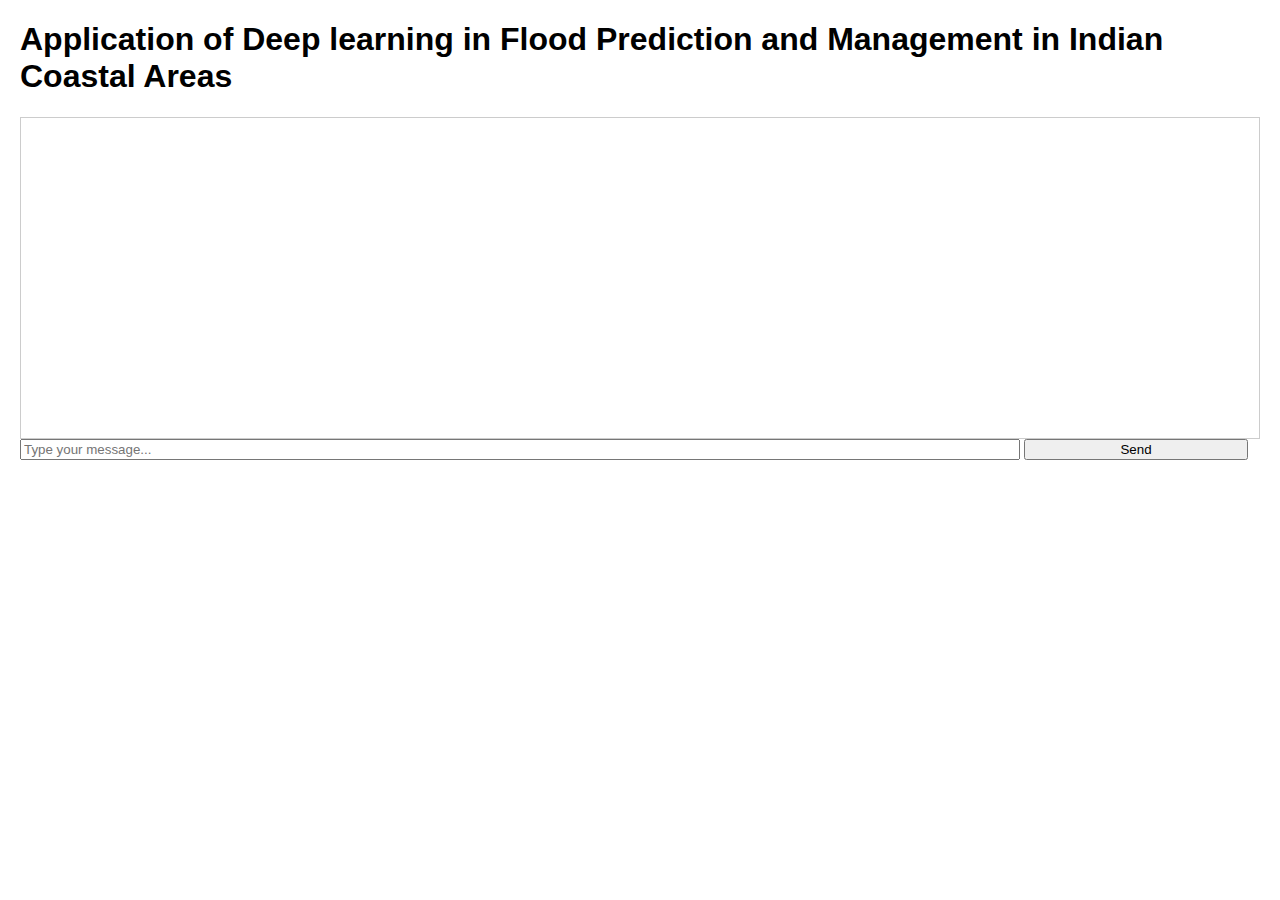
<file: Online Recruitment Fraud (ORF) Detection/templates/logout.html>
<!DOCTYPE html>
<html lang="en">
<head>
    <meta charset="UTF-8">
    <meta name="viewport" content="width=device-width, initial-scale=1.0">
    <title>Song Recommender Chatbot</title>
    <style>
        body { font-family: Arial, sans-serif; margin: 20px; }
        #chatbox { border: 1px solid #ccc; padding: 10px; height: 300px; overflow-y: scroll; }
        .message { margin: 5px; }
        .user { text-align: right; }
        .bot { text-align: left; }
        #input { width: 80%; }
        #send { width: 18%; }
    </style>
</head>
<body>
    <h1>Application of Deep learning in Flood Prediction and Management in Indian Coastal Areas</h1>
    <div id="chatbox"></div>
    <input type="text" id="input" placeholder="Type your message...">
    <button id="send">Send</button>

    <script>
        document.getElementById('send').onclick = function() {
            const input = document.getElementById('input');
            const message = input.value;
            if (message.trim() === '') return;

            // Display user message
            appendMessage('user', message);
            input.value = '';

            // Send the message to the server
            fetch('/chat', {
                method: 'POST',
                headers: { 'Content-Type': 'application/json' },
                body: JSON.stringify({ message })
            })
            .then(response => response.json())
            .then(data => {
                appendMessage('bot', data.response);
            })
            .catch(error => console.error('Error:', error));
        };

        function appendMessage(sender, text) {
            const chatbox = document.getElementById('chatbox');
            const messageDiv = document.createElement('div');
            messageDiv.className = 'message ' + sender;
            messageDiv.innerHTML = text; // Use innerHTML to support links and audio
            chatbox.appendChild(messageDiv);
            chatbox.scrollTop = chatbox.scrollHeight; // Auto-scroll to the bottom
        }
    </script>
</body>
</html>
</file>
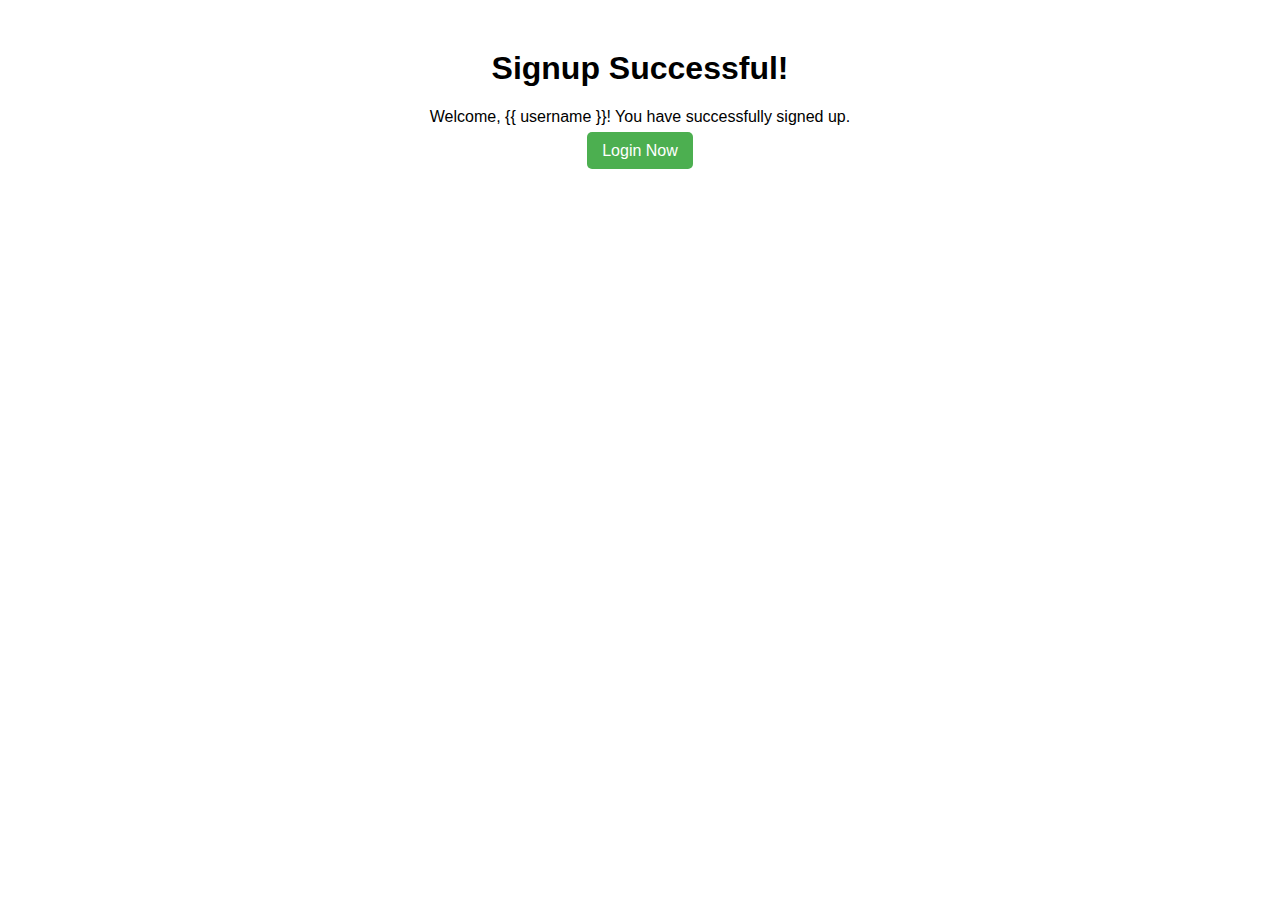
<file: Online Recruitment Fraud (ORF) Detection/templates/signup_success.html>
<!DOCTYPE html>
<html lang="en">
<head>
    <meta charset="UTF-8">
    <meta name="viewport" content="width=device-width, initial-scale=1.0">
    <title>Signup Successful</title>
    <style>
        body { font-family: Arial, sans-serif; margin: 50px; text-align: center; }
        .button {
            padding: 10px 15px;
            background-color: #4CAF50;
            color: white;
            border: none;
            border-radius: 5px;
            cursor: pointer;
            text-decoration: none;
            margin-top: 20px;
        }
        .button:hover { background-color: #45a049; }
    </style>
</head>
<body>
    <h1>Signup Successful!</h1>
    <p>Welcome, {{ username }}! You have successfully signed up.</p>
    <a href="/login" class="button">Login Now</a>
</body>
</html>
</file>
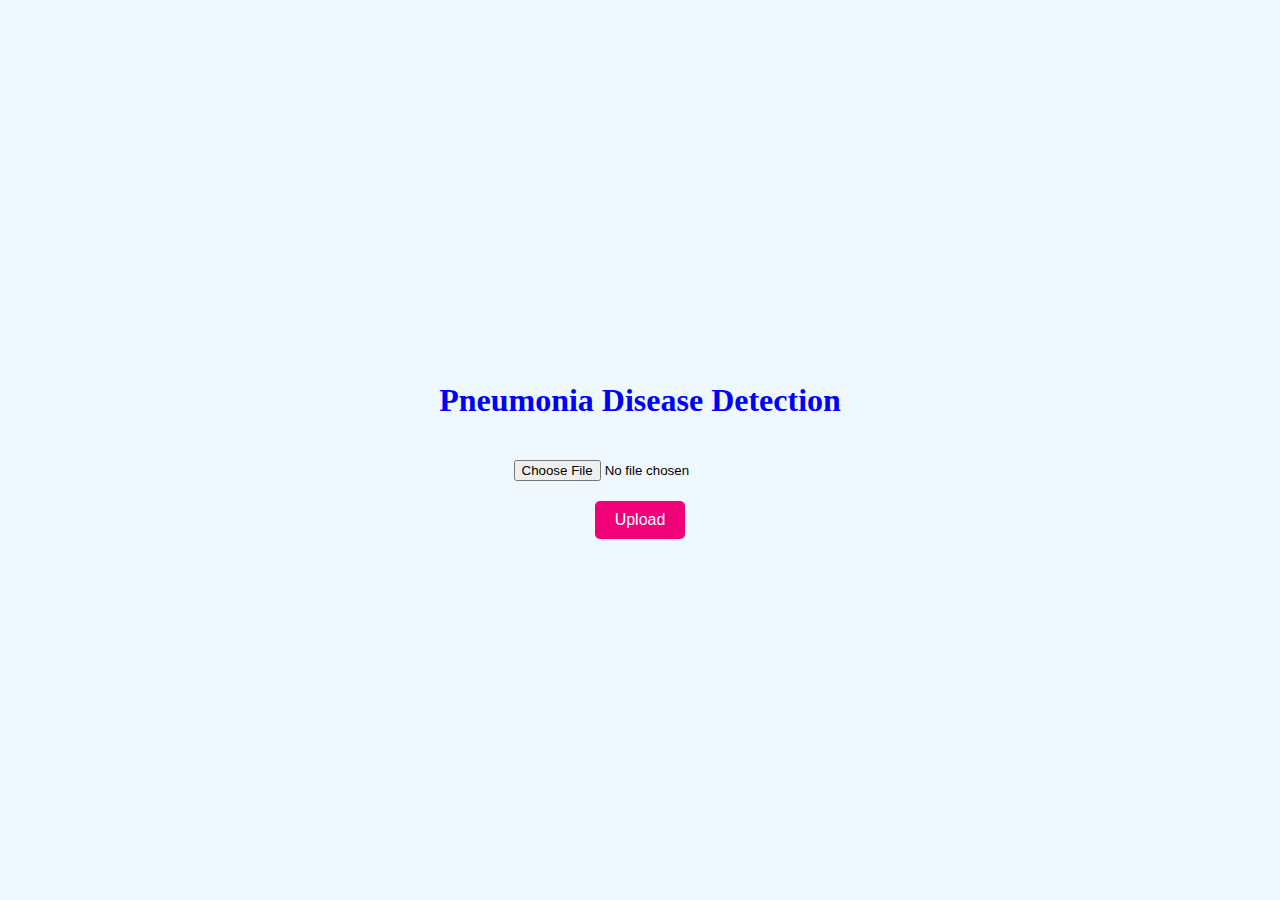
<file: Online Recruitment Fraud (ORF) Detection/templates/images/home.html>
<!DOCTYPE html>
<html lang="en">
<head>
    <meta charset="UTF-8">
    <meta name="viewport" content="width=device-width, initial-scale=1.0">
    <title>Home Page</title>
    <style>
        body {
            background-color: #f0f8ff; /* Optional: Set a light background color */
            display: flex;
            flex-direction: column;
            justify-content: center;
            align-items: center;
            height: 100vh; /* Full viewport height */
            margin: 0; /* Remove default margin */
        }
        h1 {
            color: blue;
            text-align: center;
        }
        button {
            background-color: #f10078; /* Button color */
            color: #ffffff; /* Button text color */
            padding: 10px 20px;
            border: none;
            border-radius: 5px;
            font-size: 16px;
            cursor: pointer;
            margin-top: 20px; /* Space above the button */
            transition: background-color 0.3s;
        }
        button:hover {
            background-color: #d90068; /* Change color on hover */
        }
        input[type="file"] {
            margin-top: 20px; /* Space above the file input */
        }
    </style>
</head>
<body>
    <h1>Pneumonia Disease Detection</h1>
    
    <!-- File Upload Input -->
    <input type="file" id="fileUpload" name="fileUpload" accept=".jpg, .jpeg, .png, .bmp, .gif" />
    
    <!-- Upload Button -->
    <button onclick="uploadFile()">Upload</button>

    <script>
        function uploadFile() {
            const fileInput = document.getElementById('fileUpload');
            const file = fileInput.files[0]; // Get the first file from the input
            
            if (file) {
                // You can process the file here if needed
                alert('File "' + file.name + '" has been uploaded successfully!');

                // Redirect to result.html after uploading
                window.location.href = 'result.html'; // Make sure result.html is in the same directory
            } else {
                alert('Please select a file to upload.');
            }
        }
    </script>
</body>
</html>
</file>
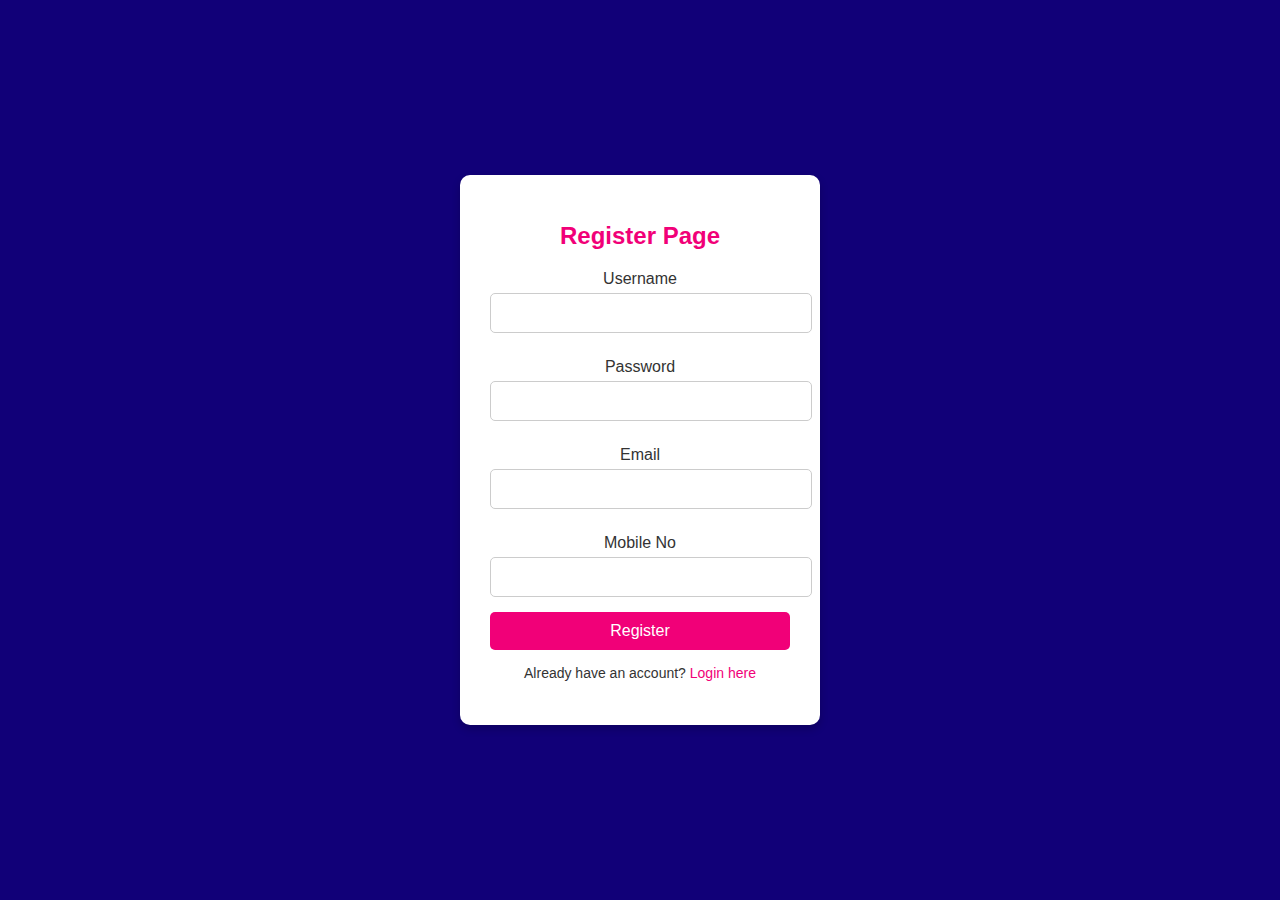
<file: Online Recruitment Fraud (ORF) Detection/templates/images/register.html>
<!DOCTYPE html>
<html lang="en">
<head>
    <meta charset="UTF-8">
    <meta name="viewport" content="width=device-width, initial-scale=1.0">
    <title>Register</title>
    <style>
        body {
            background-color: #110078;
            font-family: Arial, sans-serif;
            display: flex;
            justify-content: center;
            align-items: center;
            height: 100vh;
            margin: 0;
        }
        .register-container {
            background-color: #ffffff;
            padding: 30px;
            border-radius: 10px;
            box-shadow: 0px 4px 8px rgba(0, 0, 0, 0.2);
            width: 300px;
            text-align: center;
        }
        h1 {
            color: #f10078;
            margin-bottom: 20px;
            font-size: 24px;
        }
        label {
            display: block;
            margin: 10px 0 5px;
            color: #333;
        }
        input[type="text"], input[type="password"], input[type="email"], input[type="tel"] {
            width: 100%;
            padding: 10px;
            margin-bottom: 15px;
            border: 1px solid #ccc;
            border-radius: 5px;
            font-size: 16px;
        }
        button {
            background-color: #f10078;
            color: #ffffff;
            padding: 10px 20px;
            border: none;
            border-radius: 5px;
            font-size: 16px;
            cursor: pointer;
            width: 100%;
            transition: background-color 0.3s;
        }
        button:hover {
            background-color: #d90068; /* Change color on hover */
        }
        .already-have-account {
            margin-top: 15px;
            font-size: 14px;
            color: #333;
        }
        .already-have-account a {
            color: #f10078;
            text-decoration: none;
        }
        .already-have-account a:hover {
            text-decoration: underline;
        }
    </style>
</head>
<body>
    <div class="register-container">
        <h1>Register Page</h1>
        
        <form>
            <label for="username">Username</label>
            <input type="text" id="username" name="username" required>
            
            <label for="password">Password</label>
            <input type="password" id="password" name="password" required>

            <label for="email">Email</label>
            <input type="email" id="email" name="email" required>

            <label for="mobileno">Mobile No</label>
            <input type="tel" id="mobileno" name="mobileno" required>
            
            <button type="submit">Register</button>
        </form>
        <div class="already-have-account">
            <p>Already have an account? <a href="login.html">Login here</a></p>
        </div>
    </div>
</body>
</html>
</file>
